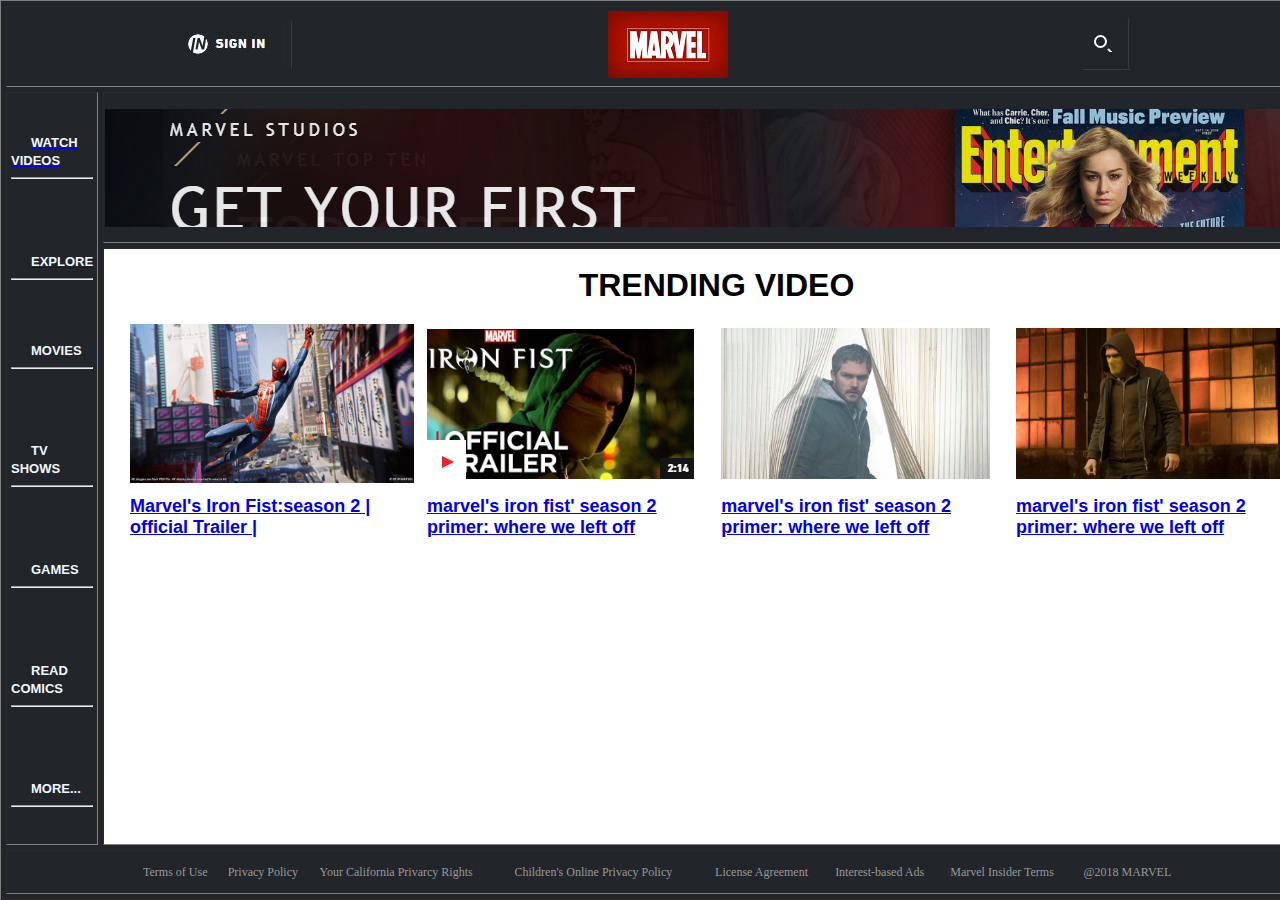
<file: index.html>
<!DOCTYPE html>
<html lang="en">

<head>
    <meta charset="UTF-8">
    <meta name="viewport" content="width=device-width, initial-scale=1.0">
    <meta http-equiv="X-UA-Compatible" content="ie=edge">
    <title> HOME </title>
    <style>
        html,
        body {
            height: 100%;
            width: 100%;
            margin: 0px;
        }

        .LB {
            color: aliceblue;
            padding-left: 20px;
            font-size: 13px;
            font-family: DIN Next W01 Regular, Trebuchet MS, Helvetica, Arial, sans-serif;
            font-weight: 700;
            text-decoration: none;
        }

        .foot {
            color: #999;
            font-size: 12px;
        }

    </style>
</head>

<body>
    <table height="100%" width="100%" bgcolor="#22252a" cellspacing="5" border="1">
        <tr>
            <td colspan="2" height="50px" bgcolor="#22252a">
                <table width="100%" height="100%xX">
                    <tr>
                        <td width="33.3%" align="center"><a href="login.html"><img src="image/signin.JPG" /></a></td>
                        <td width="33.3%" height="67px" align="center"><a href="index.html"><img src="image/logo.jpg" /></a></td>
                        <td width="33.3%" align="center"><img src="image/search.JPG" /></td>
                    </tr>

                </table>
            </td>
        </tr>
        <tr>
            <td width="130px" rowspan="2" bgcolor="#22252a">
                <table height="100%" width="100%">
                    <tr>
                        <td>
                            <a href="watch_vid.html" target="browser"><label CLASS="LB">WATCH VIDEOS</label></a>
                            <hr />
                        </td>
                    </tr>
                    <tr>
                        <td>
                            <a href="explore.html" target="browser"><label CLASS="LB">EXPLORE </label>
                            </a>
                            <hr />
                        </td>
                    </tr>
                    <tr>
                        <td>
                            <label CLASS="LB">MOVIES</label>
                            <hr />
                        </td>
                    </tr>
                    <tr>
                        <td>
                            <label CLASS="LB">TV SHOWS</label>
                            <hr />
                        </td>
                    </tr>
                    <tr>
                        <td>
                            <label CLASS="LB">GAMES</label>
                            <hr />
                        </td>
                    </tr>
                    <tr>
                        <td>
                            <label CLASS="LB">READ COMICS</label>
                            <hr />
                        </td>
                    </tr>
                    <tr>
                        <td>
                            <label CLASS="LB">MORE...</label>
                            <hr />
                        </td>
                    </tr>
                </table>
            </td>
            <td height="15%">

                <img src="image/captain%20marvel.PNG" />

            </td>
        </tr>
        <tr>
            <td bgcolor="white"><iframe height="100%" width="100%" frameborder="0px" name="browser" src="watch_vid.html"></iframe></td>
        </tr>
        <tr>
            <td colspan="2" height="40px" align="center" bgcolor="#22252a">

                <table width="80%">
                    <tr>
                        <td class="foot">Terms of Use </td>
                        <td class="foot">Privacy Policy</td>
                        <td class="foot">Your California Privarcy Rights</td>
                        <td class="foot">Children's Online Privacy Policy</td>
                        <td class="foot">License Agreement</td>
                        <td class="foot">Interest-based Ads</td>
                        <td class="foot">Marvel Insider Terms</td>
                        <td class="foot">@2018 MARVEL </td>
                    </tr>
                </table>
            </td>
        </tr>
    </table>
</body>

</html>
</file>
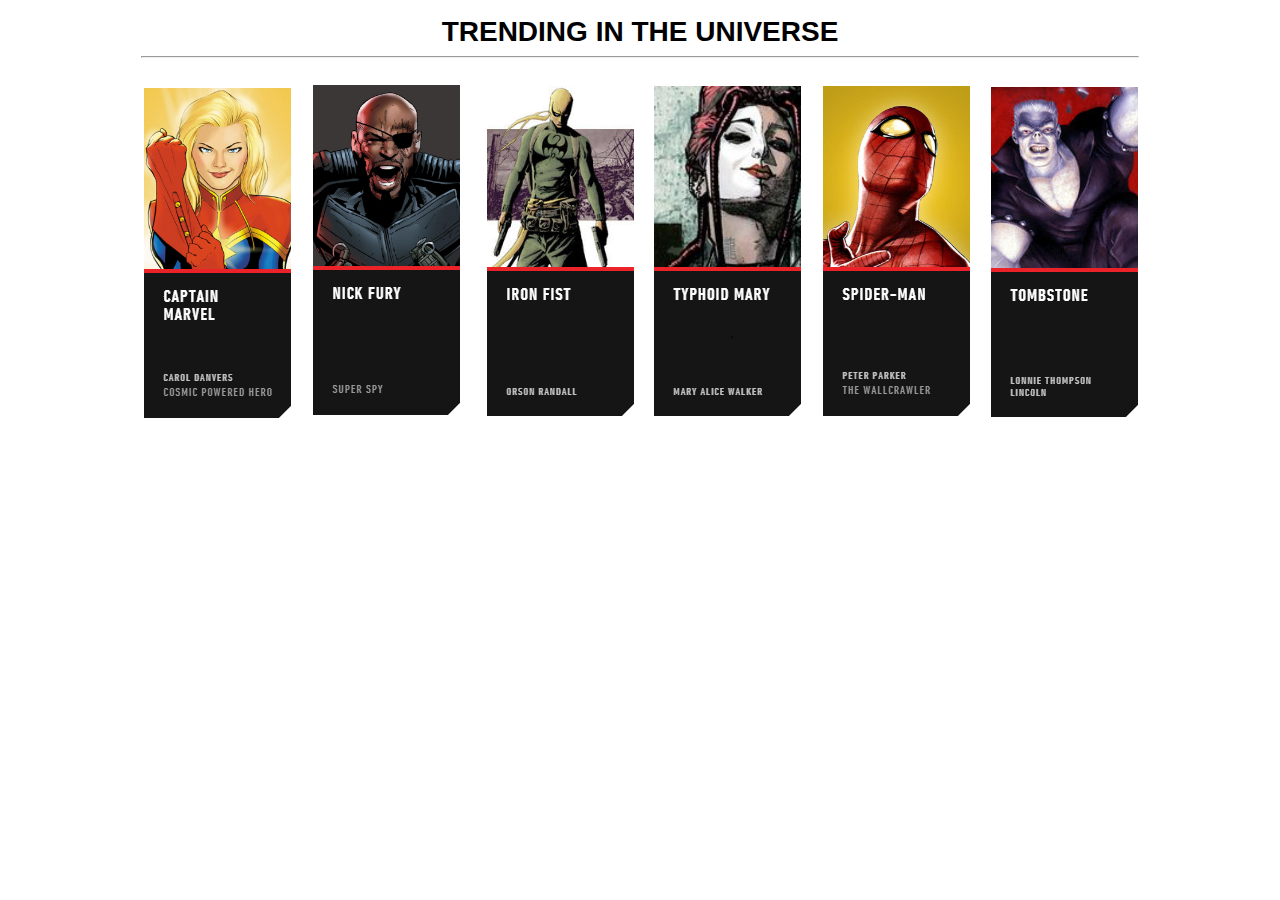
<file: explore.html>
<!DOCTYPE html>
<html lang="en">

<head>
    <meta charset="UTF-8">
    <meta name="viewport" content="width=device-width, initial-scale=1.0">
    <meta http-equiv="X-UA-Compatible" content="ie=edge">
    <title> Explore the Universe </title>
    <style>
        html,
        body {
            height: 100%;
            width: 100%;
            margin: 0px;
        }

        label {
            font-size: 28px;
            font-weight: 700;
            font-family: DIN Next W01 Regular, Trebuchet MS, Helvetica, Arial, sans-serif;
        }

    </style>
</head>

<body><center>
    <table height="auto" cellspacing="15px">
        <tr>
            <td colspan="6" align="center"> <label>TRENDING IN THE UNIVERSE</label><hr/></td>
        </tr>
        <tr>
            <td><a href="#"><img src="image/1.png" /></a></td>
            <td><a href="#"><img src="image/2.png" /></a></td>
            <td><a href="#"><img src="image/3.png" /></a></td>
            <td><a href="#"><img src="image/4.png" /></a></td>
            <td><a href="#"><img src="image/5.png" /></a></td>
            <td><a href="#"><img src="image/6.png" /></a></td>
        </tr>
    </table></center>
</body>

</html>
</file>
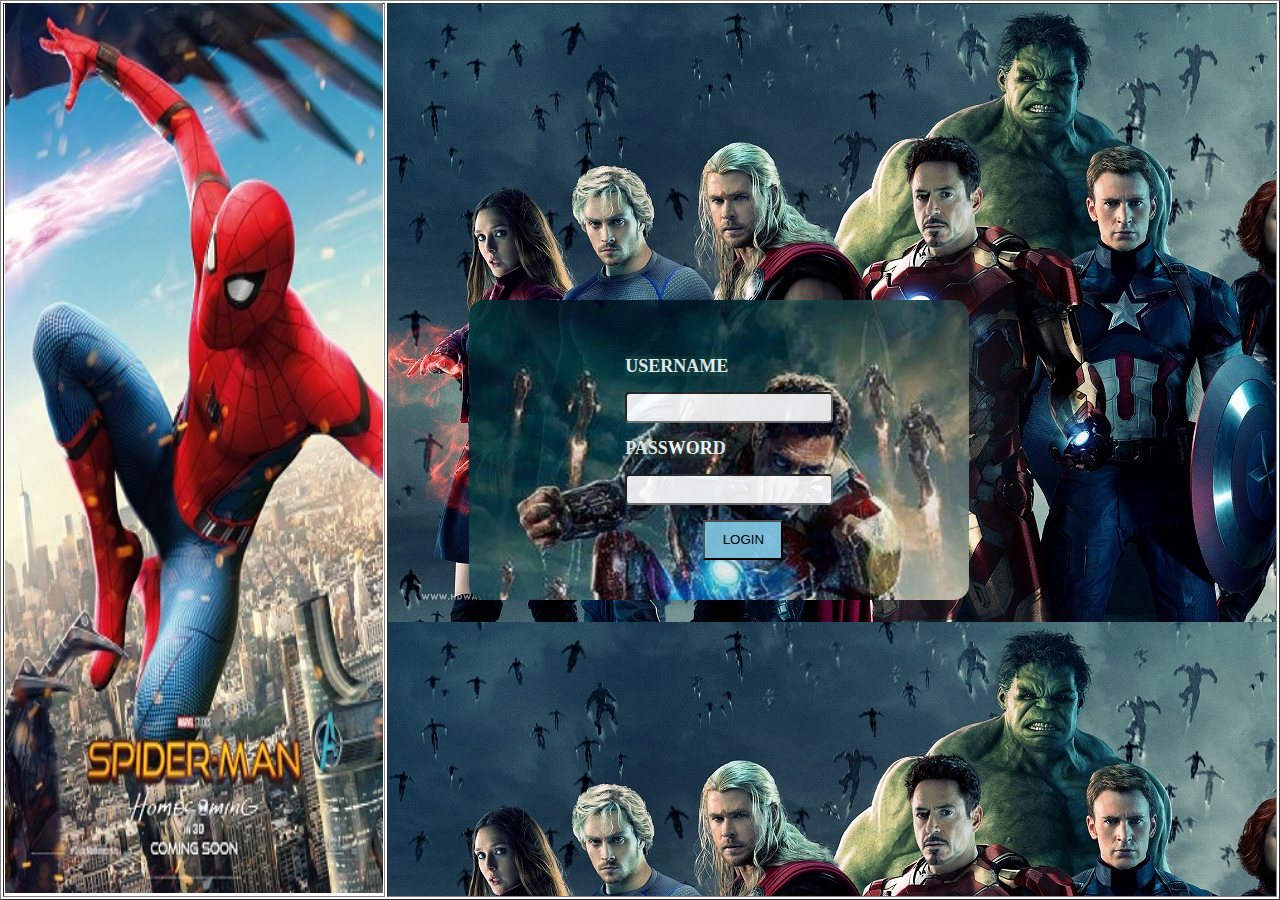
<file: login.html>
<!DOCTYPE html>
<html lang="en">

<head>
    <meta charset="UTF-8">
    <meta name="viewport" content="width=device-width, initial-scale=1.0">
    <meta http-equiv="X-UA-Compatible" content="ie=edge">
    <title>login</title>
    <style>
        html,
        body {
            height: 100%;
            width: 100%;
            margin: 0px;
        }

        #signin {
            height: 300px;
            width: 500px;
            border-radius: 15px;
            background-image: url(image/iron.jpg);
            margin-left: 80px;
            align-content: center;
            opacity: 0.9;

        }

        .td {
            height: 25px;
            width: 200px;
            border-radius: 4px;
        }

        .tr {
            font-size: 18px;
            font-family: vardana;
            font-weight: 800;
            color: aliceblue;
            font: bold;
            background: rgba(76, 175, 80, 0.1);

        }

        .sub {
            background-color: skyblue;
            height: 40px;
            width: 80px;

        }

        .sub:hover {
            background-color: green;
        }
    </style>
</head>

<body>
    <table border="1" height="100%" width="100%">
        <tr>

            <td width="30%"><img src="image/Spider-Man.jpg" height="100%" width="100%" /></td>
            <td width="70%" background="image/av.jpg">
                <div id="signin">
                    <pre>


                    <span class="tr">USERNAME</span>
                    
                    <span ><input type="text" class="td"/></span>
                    
                    <span class="tr">PASSWORD</span>
                    
                    <span><input type="text" class="td"/></span>
                    
                              <input type="submit" value="LOGIN" class="sub"/>
            </pre>
                </div>
            </td>
        </tr>
    </table>
</body>

</html>
</file>
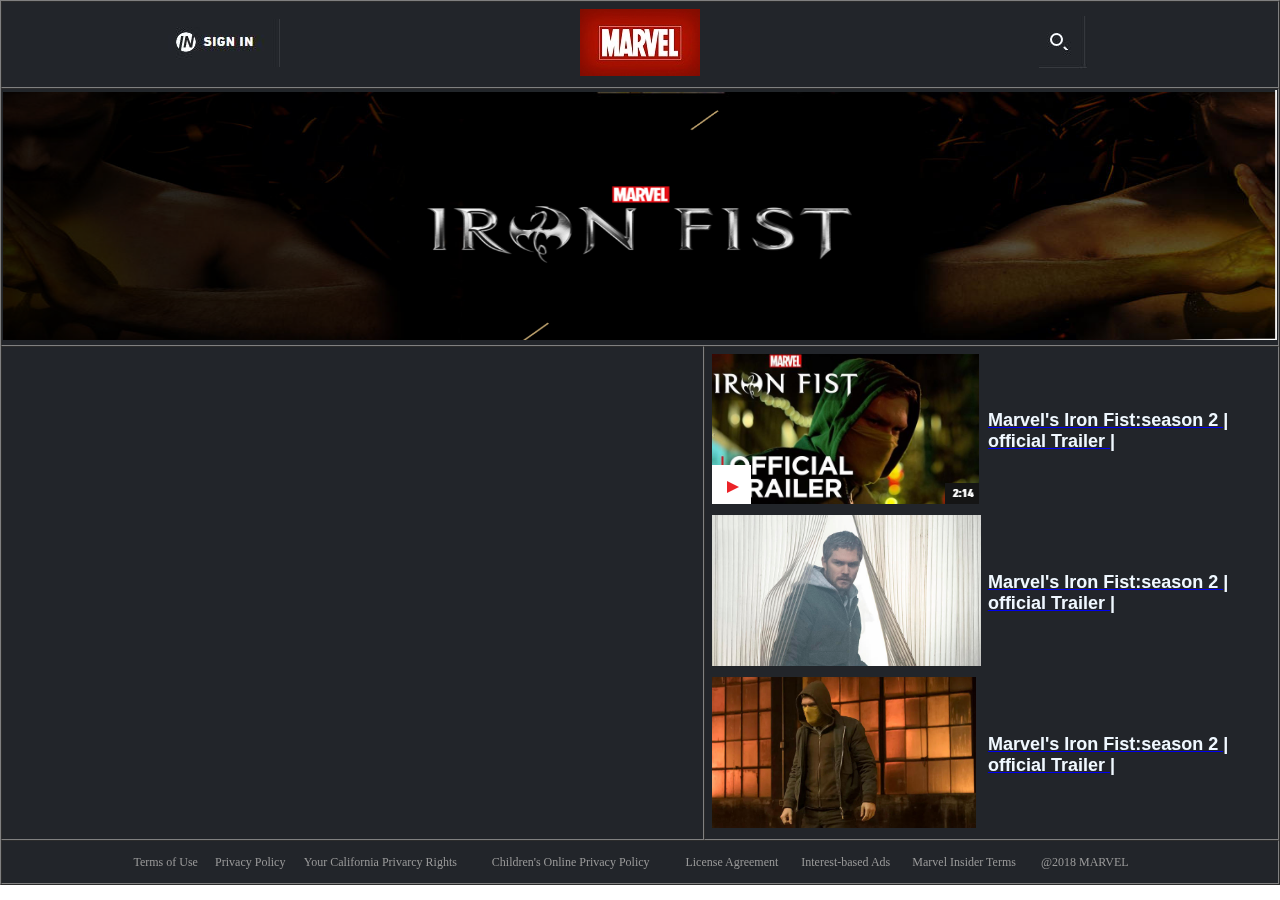
<file: vid-main.html>
<!DOCTYPE html>
<html lang="en">

<head>
    <meta charset="UTF-8">
    <meta name="viewport" content="width=device-width, initial-scale=1.0">
    <meta http-equiv="X-UA-Compatible" content="ie=edge">
    <title> Video Main </title>
    <style>
        html,
        body {
            height: 100%;
            width: 100%;
            margin: 0px;
        }

        .LB {
            color: aliceblue;
            padding-left: 20px;
            font-size: 13px;
            font-family: DIN Next W01 Regular, Trebuchet MS, Helvetica, Arial, sans-serif;
            font-weight: 700;
            text-decoration: none;
        }

        .foot {
            color: #999;
            font-size: 12px;
        }

        .lb {
            font-size: 18px;
            color: aliceblue;
            font-weight: 700;
            font-family: DIN Next W01 Regular, Trebuchet MS, Helvetica, Arial, sans-serif;
        }

    </style>
</head>

<body>
    <table width="100%" cellspacing="0px" bgcolor="#22252a" border="1">
        <tr>
            <td colspan="2" height="50px" bgcolor="#22252a">
                <table width="100%" height="100%" cellspacing="5px">
                    <tr>
                        <td width="33.3%" align="center"><img src="image/signin.JPG" /></td>
            <td width="33.3%" height="67px" align="center"><a href="index.html"><img src="image/logo.jpg" /></a></td>
                        <td width="33.3%" align="center"><img src="image/search.JPG" /></td>
                    </tr>
                </table>
            </td>
        </tr>
        <tr>
            <td colspan="2" height="250px"><img src="image/ironbig.PNG" width="100%" height="100%" /></td>

        </tr>
        <tr>
            <td width="55%" height="400px" bgcolor="#22252a">
                <iframe height="100%" width="100%" frameborder="0px" src="https://www.youtube.com/embed/yCVOCSlzQno" allowfullscreen></iframe></td>
            <td width="45%" height="400px">
                <table height="100%" width="100%" bgcolor="#22252a" cellspacing="5px">
                    <tr>
                        <td><a href="vid-main.html"><img src="image/denny.PNG" /></a></td>
                        <td><a href="vid-main.html"><label class="lb">Marvel's Iron Fist:season 2 | official Trailer |</label></a></td>
                    </tr>
                    <tr>
                        <td><a href="vid-main.html"><img src="image/iron2.PNG" /></a></td>
                        <td><a href="vid-main.html"><label class="lb">Marvel's Iron Fist:season 2 | official Trailer |</label></a></td>
                    </tr>
                    <tr>
                        <td><a href="vid-main.html"><img src="image/iron.PNG" /></a></td>
                        <td><a href="vid-main.html"><label class="lb">Marvel's Iron Fist:season 2 | official Trailer |</label></a></td>
                    </tr>

                </table>
            </td>
        </tr>
        <tr>
            <td colspan="2" height="40px" align="center" bgcolor="#22252a">
                <table width="80%">
                    <tr>
                        
                        <td class="foot">Terms of Use </td>
                        <td class="foot">Privacy Policy</td>
                        <td class="foot">Your California Privarcy Rights</td>
                        <td class="foot">Children's Online Privacy Policy</td>
                        <td class="foot">License Agreement</td>
                        <td class="foot">Interest-based Ads</td>
                        <td class="foot">Marvel Insider Terms</td>
                        <td class="foot">@2018 MARVEL </td>
                    </tr>
                </table>
            </td>

        </tr>
    </table>
</body>

</html>
</file>
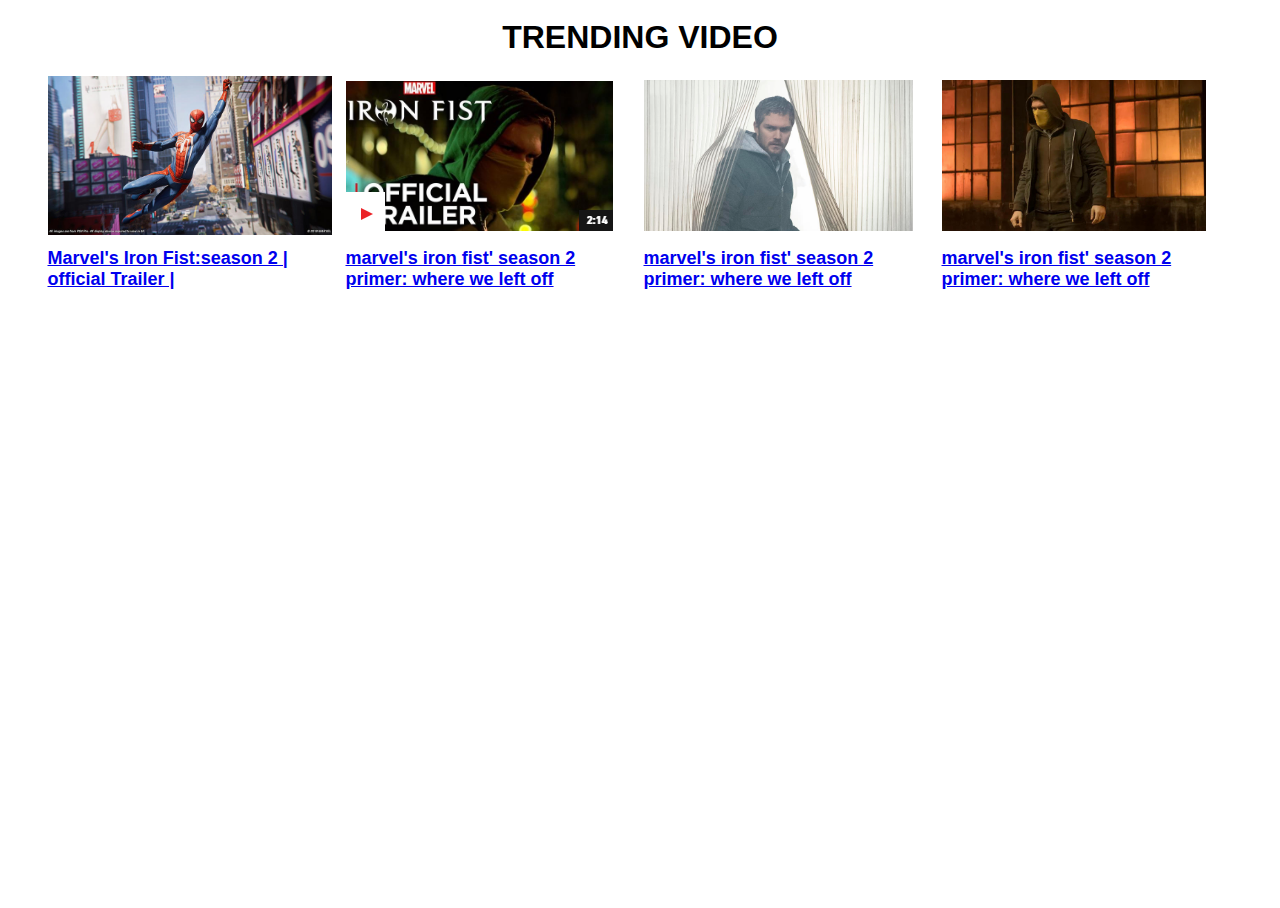
<file: watch_vid.html>
<!DOCTYPE html>
<html lang="en">

<head>
    <meta charset="UTF-8">
    <meta name="viewport" content="width=device-width, initial-scale=1.0">
    <meta http-equiv="X-UA-Compatible" content="ie=edge">
    <title> watch video </title>
    <style>
        html,
        body {
            height: 100%;
            width: 100% margin:0px;
        }

        .span {
            align-content: center;
            font-size: 32px;
            font-weight: 700;
            font-family: DIN Next W01 Regular, Trebuchet MS, Helvetica, Arial, sans-serif;

        }

        .lb {
            font-size: 18px;
            font-weight: 700;
            font-family: DIN Next W01 Regular, Trebuchet MS, Helvetica, Arial, sans-serif;
        }
    </style>
</head>

<body>
    <table width="100%" cellspacing="10px">

        <tr>
            <td colspan="4" height="20%">
                <center><span class="span">TRENDING VIDEO</span></center>
            </td>

        </tr>
        <tr>
            <td colspan="4" align="center">
                <table cellspacing="5px">
                    <tr>
                        <td height="167px" width="291px"><a href="vid-main.html" target="_blank"><img src="image/spider.PNG" /></a></td>
                        <td height="167px" width="291px"><a href="vid-main.html" target="_blank"><img src="image/denny.PNG" /></a></td>
                        <td height="167px" width="291px"><a href="vid-main.html" target="_blank"><img src="image/iron2.PNG" /></a></td>
                        <td height="167px" width="291px"><a href="vid-main.html" target="_blank"><img src="image/iron.PNG" /></a></td>
                    </tr>
                    <tr>
                        <td width="291px">
                            <a href="vid-main.html" target="_blank"> <label class="lb">Marvel's Iron Fist:season 2 | official Trailer |</label></a></td>
                        <td width="291px"><a href="vid-main.html" target="_blank"><label class="lb">marvel's iron fist' season 2 primer: where we left off</label></a></td>
                        <td width="291px"><a href="vid-main.html" target="_blank">
                                <lable class="lb">marvel's iron fist' season 2 primer: where we left off</lable>
                            </a>
                        </td>
                        <td width="291px"><a href="vid-main.html" target="_blank">
                                <lable class="lb">marvel's iron fist' season 2 primer: where we left off</lable>
                            </a>
                        </td>
                    </tr>

                </table>
            </td>
        </tr>


    </table>

</body>

</html>
</file>
